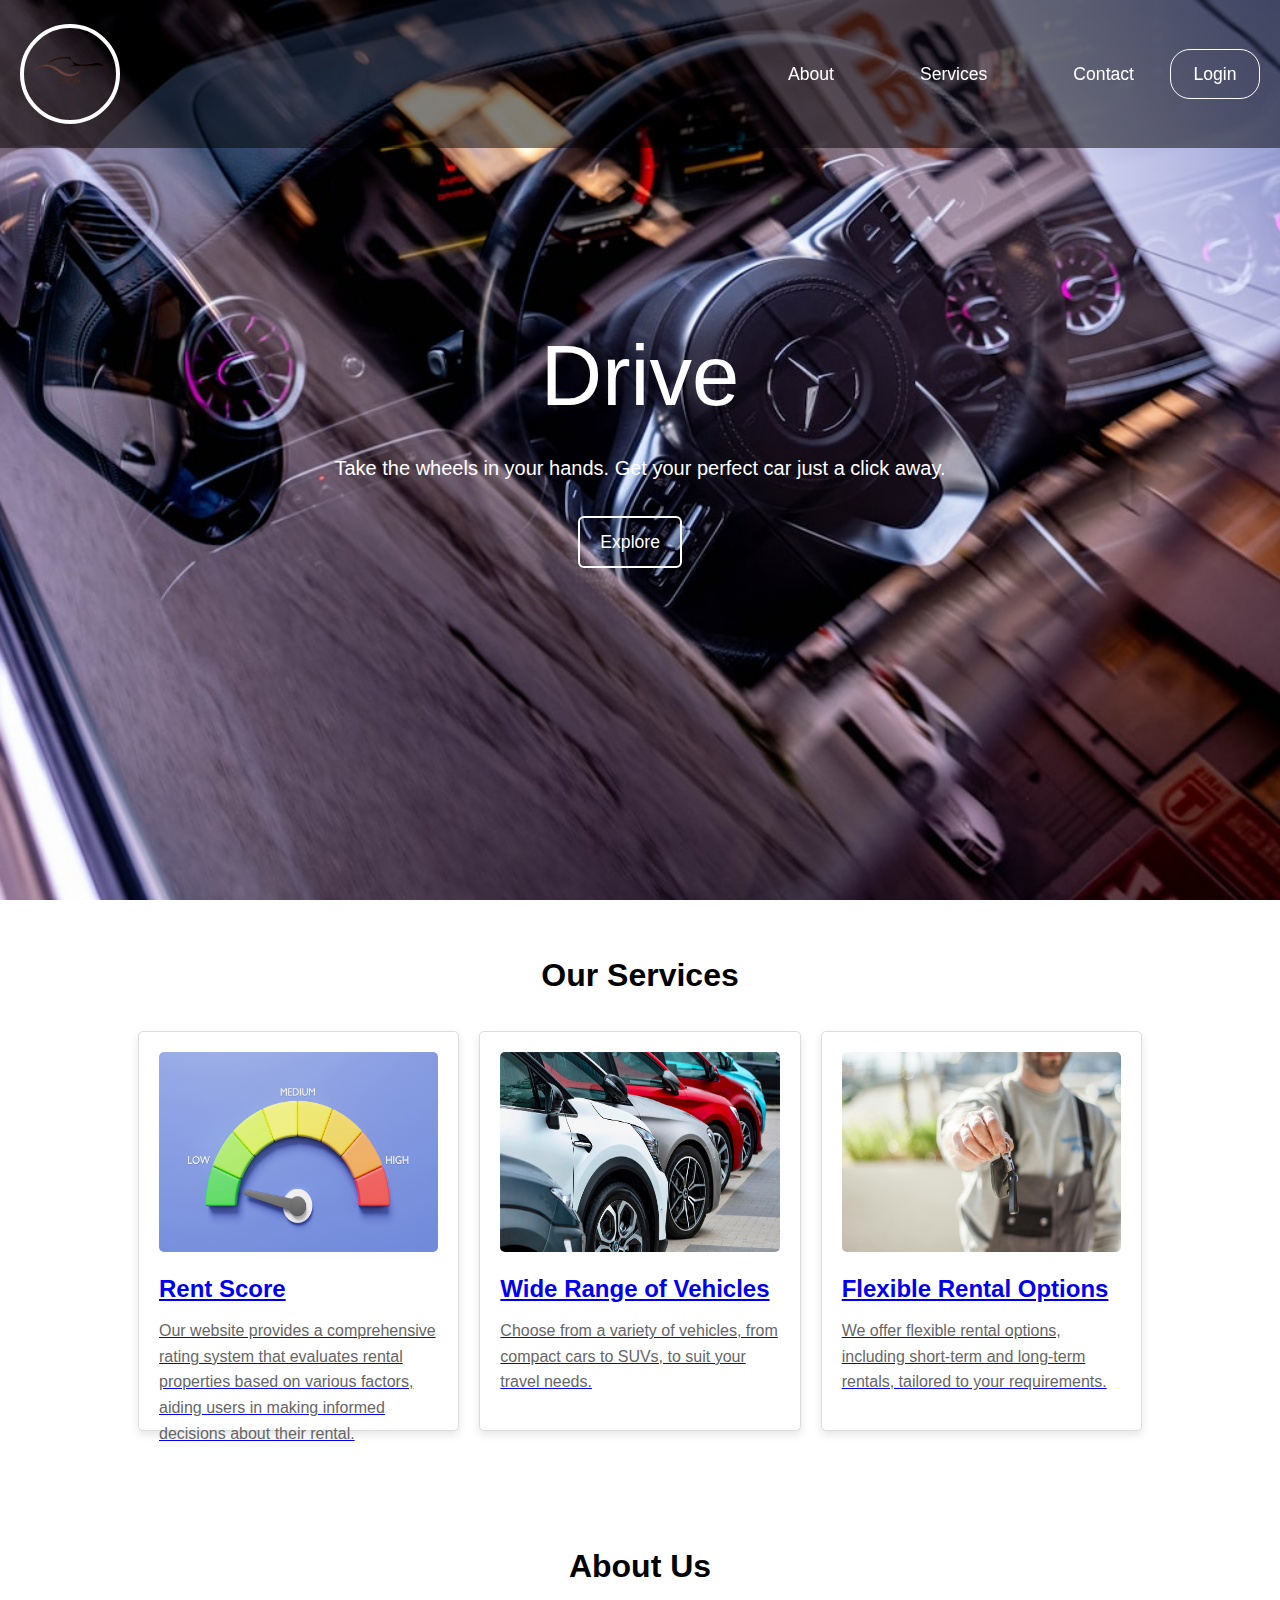
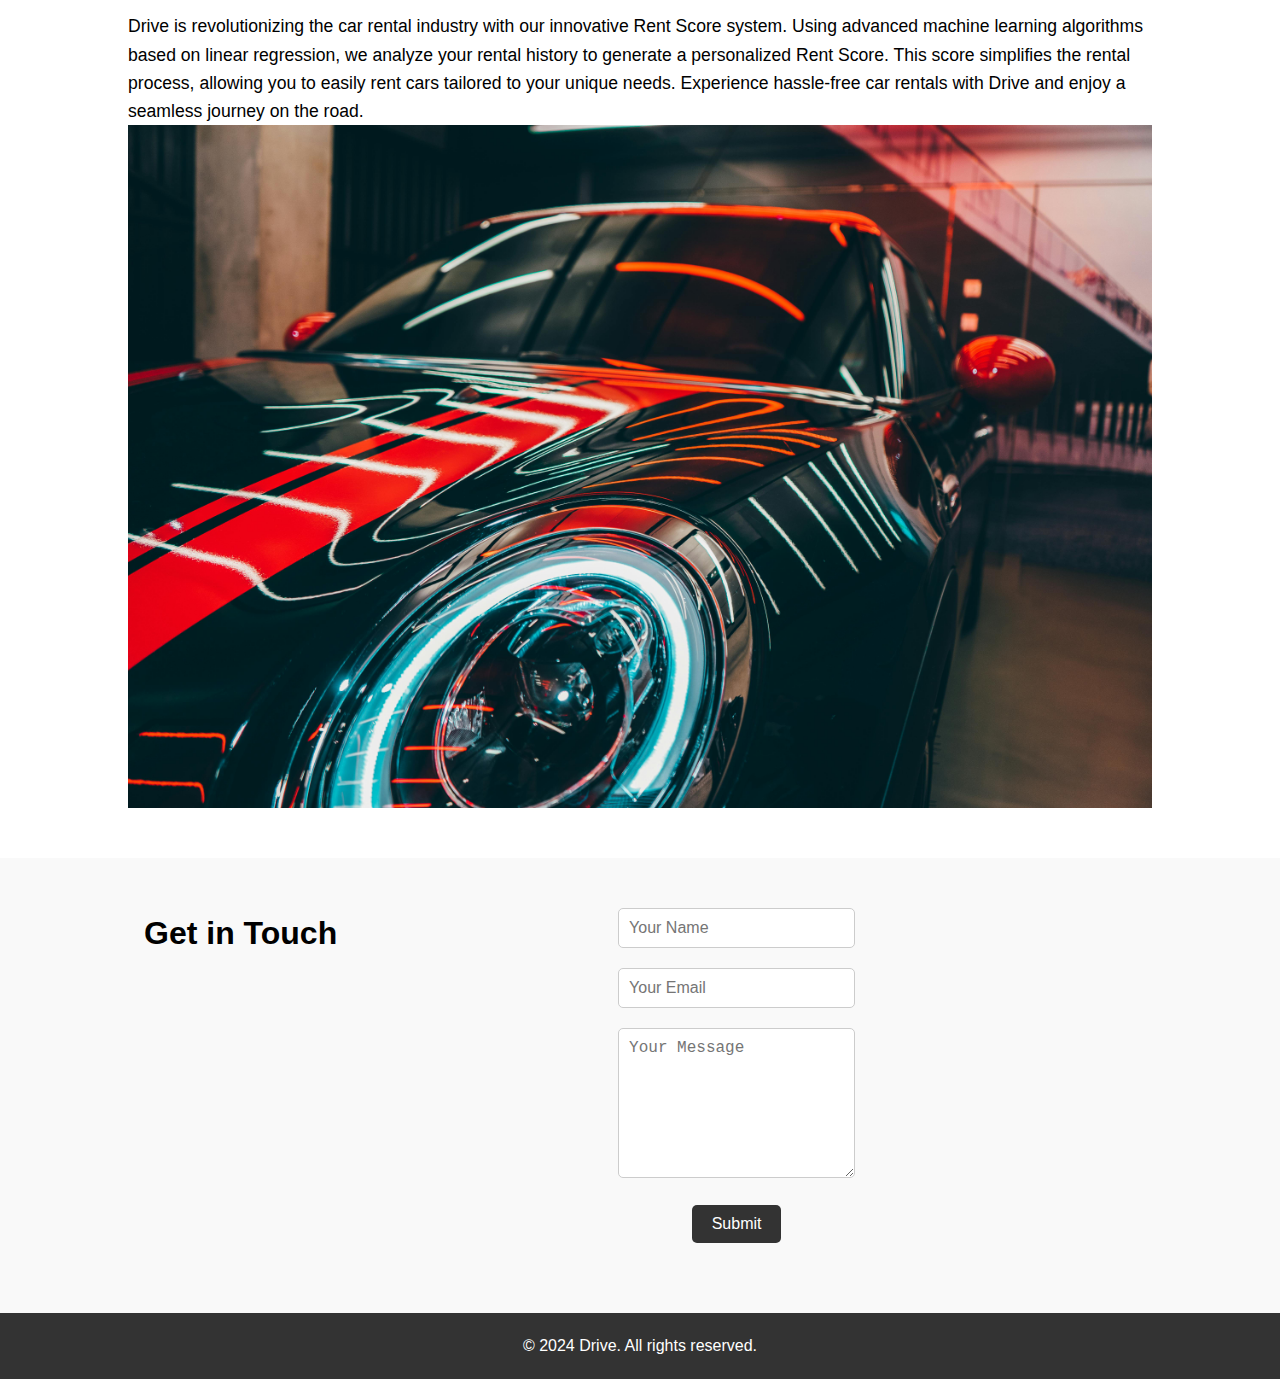
<file: Rent Score Front End/index.html>
<!DOCTYPE html>
<html lang="en">
<head>
  <meta charset="UTF-8">
  <meta name="viewport" content="width=device-width, initial-scale=1.0">
  <title>Drive - Car Rental Services</title>
  <link rel="stylesheet" href="style.css">
</head>
<body>
  <header>
    <nav class="navigation">
      <div class="logo-container">
        <div class="logo-bg"></div>
        <img src="images/logo.png" alt="Drive Logo" class="logo">
      </div>
      <ul class="nav-links">
        <li><a href="#about">About</a></li>
        <li><a href="#services">Services</a></li>
        <li><a href="#contact">Contact</a></li>
      </ul>
      <div class="LoginButton">
        <a href="login.html">Login</a>
      </div>
    </nav>
    <section>
      <h1>Drive</h1>
      <p>Take the wheels in your hands. Get your perfect car just a click away.</p>
      <div class="drive-button">
        <a href="ride.html" class="ride-button">Explore</a>
      </div>
    </section>
  </header>

  <section id="services">
    <div class="container">
      <h2>Our Services</h2>
      <div class="services">
        <div class="service">
          <a href="rentscore.html">
            <div class="service-box">
              <img src="images/rentscore.jpeg" alt="Service 1" class="service-image">
              <h3>Rent Score</h3>
              <p>Our website provides a comprehensive rating system that evaluates rental properties based on various factors, aiding users in making informed decisions about their rental.</p>
            </div>
          </a>
        </div>
        <div class="service">
          <a href="ride.html">
            <div class="service-box">
              <img src="images/photo10.jpeg" alt="Service 2" class="service-image">
              <h3>Wide Range of Vehicles</h3>
              <p>Choose from a variety of vehicles, from compact cars to SUVs, to suit your travel needs.</p>
            </div>
          </a>
        </div>
        <div class="service">
          <a href="#">
            <div class="service-box">
              <img src="images/photo8.jpg" alt="Service 3" class="service-image">
              <h3>Flexible Rental Options</h3>
              <p>We offer flexible rental options, including short-term and long-term rentals, tailored to your requirements.</p>
            </div>
          </a>
        </div>
      </div>
    </div>
  </section>
  

  <section id="about">
    <div class="container">
      <h2>About Us</h2>
      <p>Drive is revolutionizing the car rental industry with our innovative Rent Score system. Using advanced machine learning algorithms based on linear regression, we analyze your rental history to generate a personalized Rent Score. This score simplifies the rental process, allowing you to easily rent cars tailored to your unique needs. Experience hassle-free car rentals with Drive and enjoy a seamless journey on the road.</p>
      <img src="images/photo9.jpg" width="100%" alt="">
    </div>
  </section>

  <section id="contact">
    <div class="container">
      <h2>Get in Touch</h2>
      <div class="contact-form">
        <form action="submit-form.php" method="post">
          <div class="form-group">
            <input type="text" name="name" placeholder="Your Name" required>
          </div>
          <div class="form-group">
            <input type="email" name="email" placeholder="Your Email" required>
          </div>
          <div class="form-group">
            <textarea name="message" placeholder="Your Message" required></textarea>
          </div>
          <div class="form-group">
            <button type="submit">Submit</button>
          </div>
        </form>
      </div>
    </div>
  </section>
  

  <footer>
    <p>&copy; 2024 Drive. All rights reserved.</p>
  </footer>
</body>
</html>
</file>
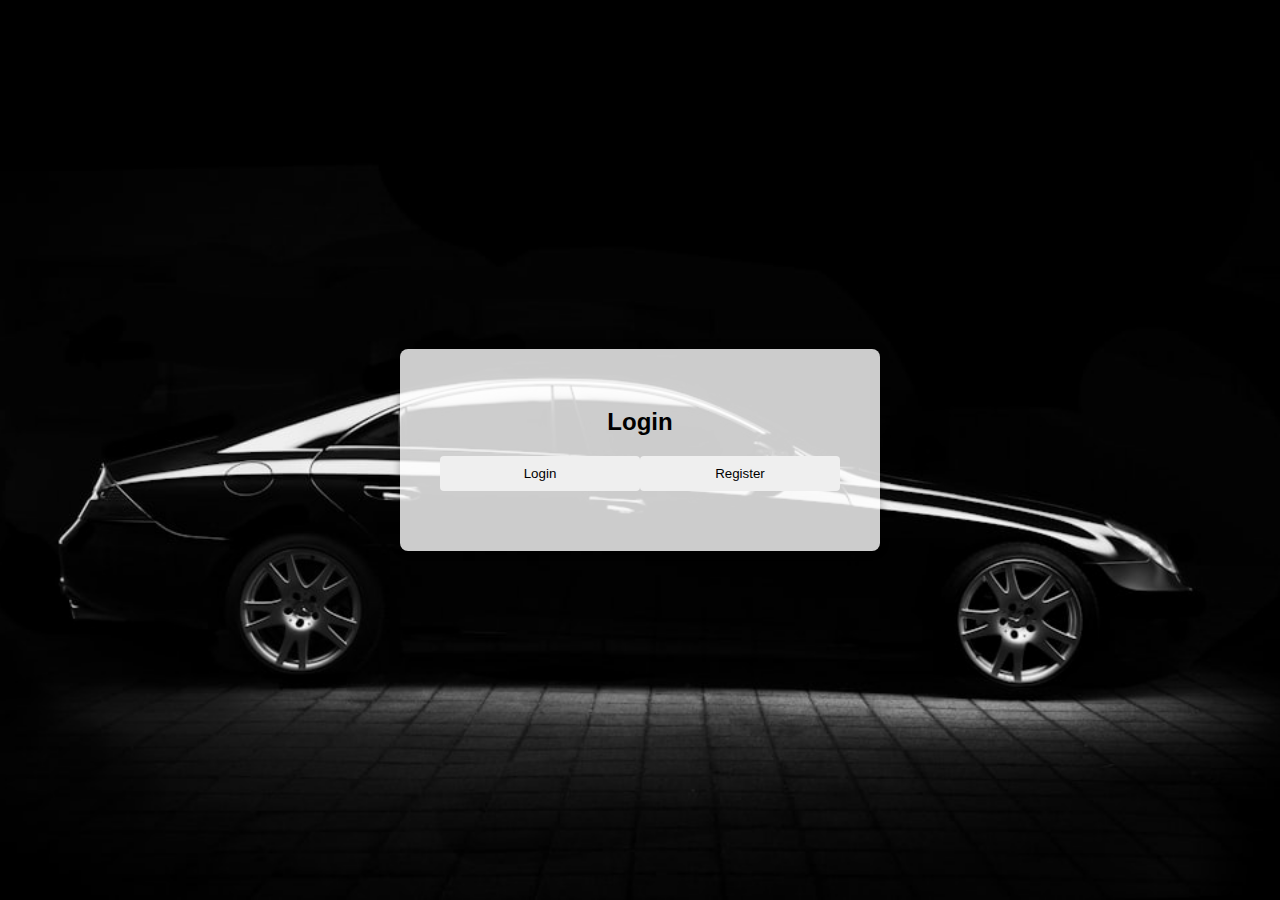
<file: Rent Score Front End/login.html>
<!DOCTYPE html>
<html lang="en">
<head>
    <meta charset="UTF-8">
    <meta name="viewport" content="width=device-width, initial-scale=1.0">
    <title>Login</title>
    <link rel="stylesheet" href="styles.css">
</head>
<body>
    <div class="container">
        <h2>Login</h2>
        <div class="toggle-btn">
            <button id="login-toggle" onclick="toggleForm('login')">Login</button>
            <button id="register-toggle" onclick="toggleForm('register')">Register</button>
        </div>
        <div class="form-container">
            <form action="#" class="login-form">
                <div class="input-group">
                    <label for="login-username">Username:</label>
                    <input type="text" id="login-username" name="login-username" required>
                </div>
                <div class="input-group">
                    <label for="login-password">Password:</label>
                    <input type="password" id="login-password" name="login-password" required>
                </div>
                <button type="submit" class="btn">Login</button>
                <div class="alt-login">
                    <span>Or sign in with:</span>
                    <div class="social-login">
                        <a href="#"><img src="images/google-logo.png" alt="Google Logo"></a>
                        <a href="#"><img src="images/fb-logo.png" alt="Facebook Logo"></a>
                        <a href="#"><img src="images/apple-logo.png" alt="Apple Logo"></a>
                    </div>
                </div>
            </form>
            <form action="#" class="register-form">
                <div class="input-group">
                    <label for="register-name">Name:</label>
                    <input type="text" id="register-name" name="register-name" required>
                </div>
                <div class="input-group">
                    <label for="register-username">Username:</label>
                    <input type="text" id="register-username" name="register-username" required>
                </div>
                <div class="input-group">
                    <label for="register-email">Email:</label>
                    <input type="email" id="register-email" name="register-email" required>
                </div>
                <div class="input-group">
                    <label for="register-number">Phone Number:</label>
                    <input type="text" id="register-number" name="register-number" required>
                </div>
                <div class="input-group">
                    <label for="register-password">Password:</label>
                    <input type="password" id="register-password" name="register-password" required>
                </div>
                <div class="input-group">
                    <label for="confirm-password">Confirm Password:</label>
                    <input type="password" id="confirm-password" name="confirm-password" required>
                </div>
                <button type="submit" class="btn">Register</button>
                <div class="alt-login">
                    <span>Or sign up with:</span>
                    <div class="social-login">
                        <a href="#"><img src="images/google-logo.png" alt="Google Logo"></a>
                        <a href="#"><img src="images/fb-logo.png" alt="Facebook Logo"></a>
                        <a href="#"><img src="images/apple-logo.png" alt="Apple Logo"></a>
                    </div>
                </div>
            </form>
        </div>
    </div>

    <script>
        function toggleForm(type) {
            if (type === 'login') {
                document.querySelector('.login-form').style.display = 'block';
                document.querySelector('.register-form').style.display = 'none';
            } else if (type === 'register') {
                document.querySelector('.login-form').style.display = 'none';
                document.querySelector('.register-form').style.display = 'block';
            }
        }
    </script>
</body>
</html>
</file>
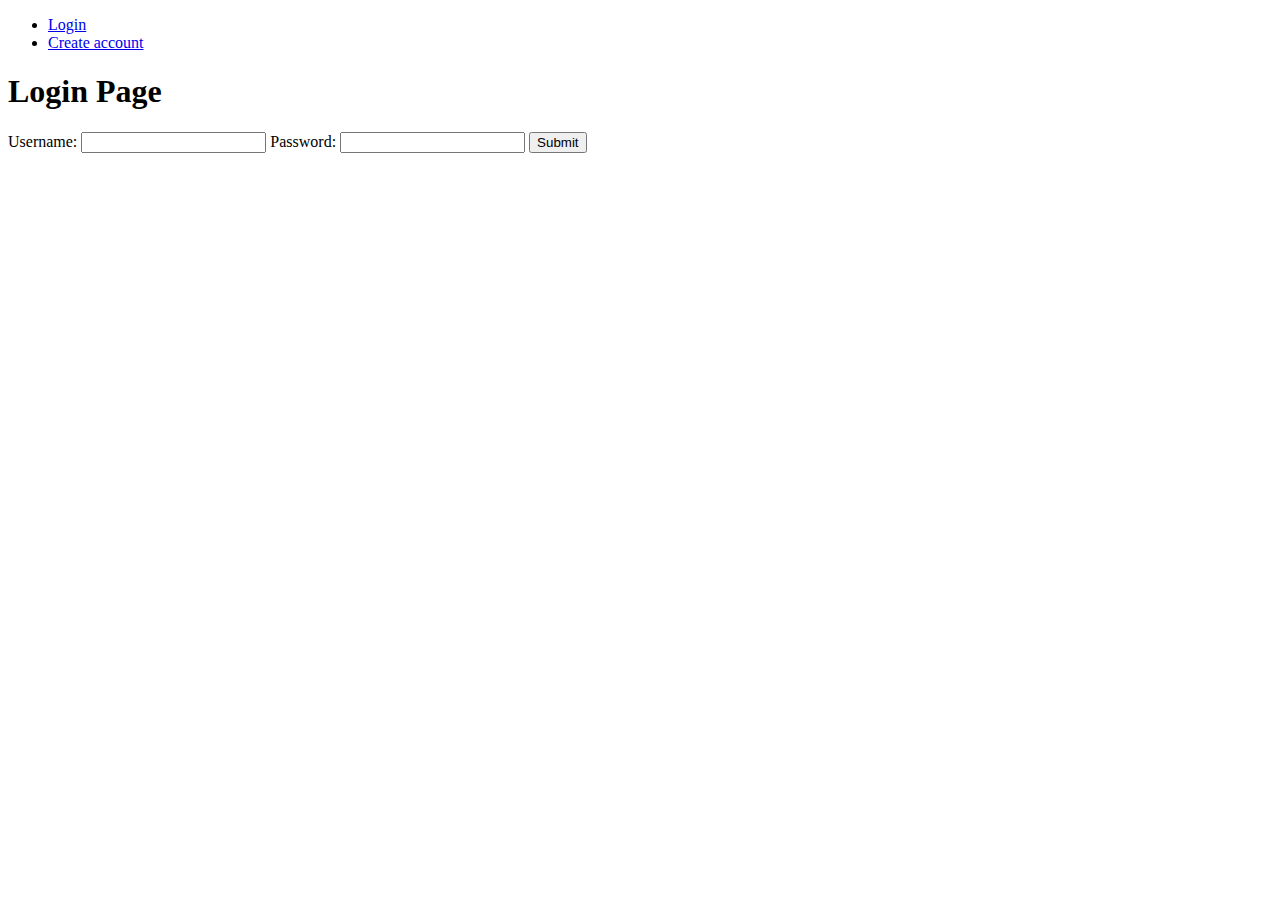
<file: Rent Score Backend/templates/login.html>
<!DOCTYPE html>
<html lang="en">

<head>
    <meta charset="UTF-8">
    <meta name="viewport" content="width=device-width, initial-scale=1.0">
    <title>login</title>
</head>

<body>
    <nav>
        <ul>
            <li><a href="/login">Login</a></li>
            <li><a href="/register">Create account</a></li>
        </ul>
    </nav>
    <h1>Login Page</h1>
    <form action="#" method="post">
        <label for="username">Username:</label>
        <input type="text" name="username" />
        <label for="password">Password:</label>
        <input type="password" name="password" />
        <button type="submit">Submit</button>
    </form>
</body>

</html>
</file>
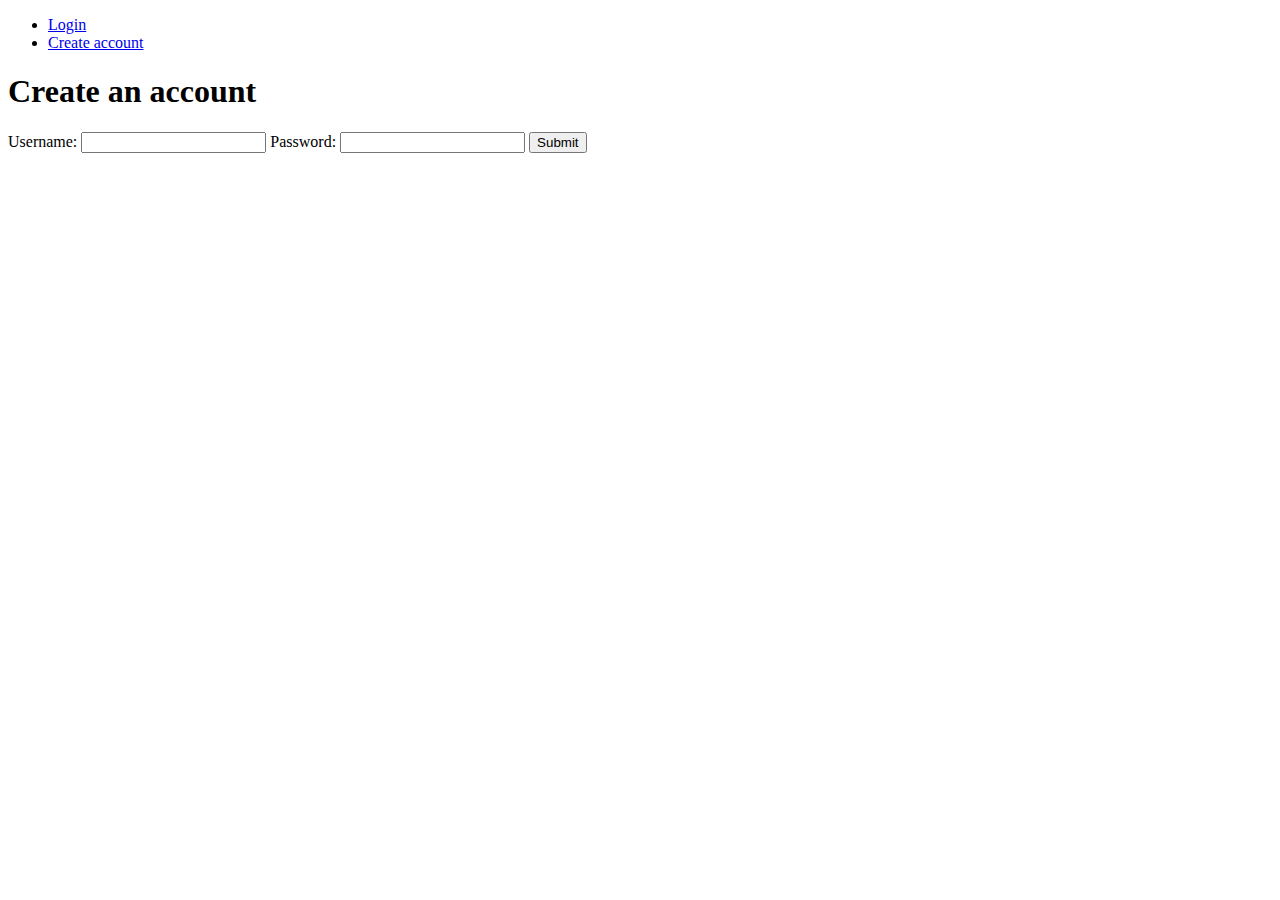
<file: Rent Score Backend/templates/register.html>
<!DOCTYPE html>
<html lang="en">

<head>
	<meta charset="UTF-8" />
	<meta http-equiv="X-UA-Compatible" content="IE=edge" />
	<meta name="viewport" content="width=device-width, initial-scale=1.0" />
	<title>Sign Up</title>
</head>

<body>
	<nav>
		<ul>
			<li><a href="/login">Login</a></li>
			<li><a href="/register">Create account</a></li>
		</ul>
	</nav>
	<h1>Create an account</h1>
	<form action="#" method="post">
		<label for="username">Username:</label>
		<input type="text" name="username" />
		<label for="password">Password:</label>
		<input type="password" name="password" />
		<button type="submit">Submit</button>
	</form>
</body>

</html>
</file>
<file: Rent Score Front End/styles.css>
/* Styles for login and registration form */
body {
    font-family: 'Arial', sans-serif;
    background-image: url('images/photo3.jpeg');
    background-size: cover;
    background-position: center;
    display: flex;
    justify-content: center;
    align-items: center;
    height: 100vh;
    margin: 0;
    padding: 0;
}

.container {
    width: 100%;
    max-width: 400px;
    background-color: rgba(255, 255, 255, 0.8);
    padding: 40px;
    border-radius: 8px;
    box-shadow: 0px 0px 10px rgba(0, 0, 0, 0.3);
    animation: slideIn 0.5s ease;
}

@keyframes slideIn {
    from {
        transform: translateY(-50px);
        opacity: 0;
    }
    to {
        transform: translateY(0);
        opacity: 1;
    }
}

h2 {
    text-align: center;
    margin-bottom: 20px;
    font-family: 'Helvetica', sans-serif;
}

.toggle-btn {
    display: flex;
    justify-content: space-between;
    margin-bottom: 20px;
}

.toggle-btn button {
    flex: 1;
    padding: 10px;
    border: none;
    border-radius: 4px;
    cursor: pointer;
    transition: background-color 0.3s ease;
}

.toggle-btn button:hover {
    background-color: rgba(0, 0, 0, 0.1);
}

.form-container {
    display: flex;
    justify-content: center;
    align-items: center;
}

form {
    width: 100%;
    padding: 20px;
    display: none; /* Initially hide the register form */
}

.input-group {
    margin-bottom: 15px;
}

label {
    display: block;
    margin-bottom: 5px;
}

input[type="text"],
input[type="password"],
input[type="email"] {
    width: 100%;
    padding: 10px;
    border-radius: 4px;
    border: 1px solid #ccc;
}

.btn {
    width: 100%;
    padding: 10px;
    background-color: #007bff;
    color: #fff;
    border: none;
    border-radius: 4px;
    cursor: pointer;
    transition: background-color 0.3s ease;
}

.btn:hover {
    background-color: #0056b3;
}

/* Logo sizes */
.social-login img {
    width: 30px;
    height: 30px;
}
</file>
<file: Rent Score Front End/style.css>
/* Reset default margin and padding */
* {
  margin: 0;
  padding: 0;
  box-sizing: border-box;
}

html {
  scroll-behavior: smooth;
}

/* Body styles */
body {
  font-family: Arial, sans-serif; /* Changed font */
  line-height: 1.6;
}

/* Add the following styles to your existing CSS */

/* Add the following styles to your existing CSS */

.navigation {
  position: fixed;
  top: 0;
  left: 0;
  right: 0;
  background-color: rgba(0, 0, 0, 0.5);
  z-index: 999;
  display: flex;
  justify-content: space-between;
  align-items: center;
  padding: 20px;
}

.logo-container {
  position: relative;
}

.logo-bg {
  position: absolute;
  top: 50%;
  left: 50%;
  transform: translate(-50%, -50%);
  width: 100px; 
  height: 100px;
  border-radius: 60px;
  border-left: 1cm;
  border: 4px solid #fff;
}

.logo {
  height: 100px; 
  width: 100px; 
}

.nav-links {
  margin-left: auto; /* Move navigation links to the right */
}

.nav-links li {
  margin-left: 20px;
}

.btnLogin-popup {
  height: 40px; /* Adjust button height */
  line-height: 40px; /* Center align text vertically */
}

.section-links {
  display: flex;
  align-items: center;
}

.section-links li {
  margin-right: 20px; /* Adjust spacing between section links */
}


.btnLogin-popup {
  height: 40px; /* Adjust button height */
  line-height: 40px; /* Center align text vertically */
}

.drive-button {
  width: 100px; /* Adjust button size as needed */
  height: 100px;
  border-radius: 50%;
  background-color: transparent; /* Transparent background */
  display: flex;
  justify-content: center;
  align-items: center;
  cursor: pointer;
}

.drive-button img {
  width: 80%;
  height: auto;
}


.navigation a {
  position: relative;
  font-size: 1.1em;
  color: #fff;
  text-decoration: none;
  font-weight: 500;
  margin-left: 40px;
}

.navigation a::after {
  content: '';
  position: absolute;
  left: 0;
  bottom: -6px;
  width: 100%;
  height: 3px;
  background: #fff;
  border-radius: 5px;
  transform-origin: right;
  transform: scaleX(0);
  transition: transform 0.5s ease;
}

.navigation a:hover::after {
  transform-origin: left;
  transform: scaleX(1);
}

.navigation .btnLogin-popup {
  width: 130px;
  height: 50px;
  background: transparent;
  border: 2px solid #fff;
  outline: none;
  border-radius: 6px;
  cursor: pointer;
  font-size: 1.1em;
  color: #fff;
  font-weight: 500;
  margin-left: 40px;
  transition: background-color 0.3s, color 0.3s;
}

.navigation .btnLogin-popup :hover {
  background-color: #fff;
  color: #162938;
}


.wrapper {
  position: relative;
  width: 400px;
  height: 440px;
  background: transparent;
  border: 2px solid rgba(255, 255, 255, 0.5);
  border-radius: 20px;
  backdrop-filter: blur(20px);
  box-shadow: 0 0 30px rgba(0, 0, 0, 0.5);
  display: flex;
  justify-content: center;
  align-items: center;
  overflow: hidden;
}

.wrapper::after {
  content: '';
  position: absolute;
  top: 0;
  left: 0;
  width: 100%;
  height: 100%;
  background-color: rgba(255, 255, 255, 0.1);
  /* Adjust opacity as needed */
  opacity: 0;
  /* Initially invisible */
  transition: opacity 0.3s ease;
  /* Smooth transition effect */
}

/* Hover effect to show the ::after pseudo-element */
.wrapper:hover::after {
  opacity: 1;
}

/* Header styles */
header {
  background-image: url('images/photo6.jpeg');
  background-size: cover;
  background-position: center;
  top: 0;
  left: 0;
  width: 100%;
  padding: 20px 100px;
  color: #fff;
  display: flex;
  flex-direction: column;
  align-items: center;
  justify-content: center;
  align-content: center;
  z-index: 99;
  height: 100vh;
  text-align: center;
}

header h1 {
  font-size: 85px;
  /* Increased font size */
  font-weight: 300; /* Increased font weight */
  font-family: 'Segoe UI', Tahoma, Geneva, Verdana, sans-serif; /* Set font */
  transition: transform 0.3s ease; /* Smooth transition effect */
}

header h1:hover {
  transform: scale(1.1); /* Scale effect on hover */
}

header p {
  font-size: 20px;
  margin: 0.5rem 0;
}

header a.cta {
  background-color: #fff;
  border: 1px solid #333;
  color: #333;
  padding: 1rem 2rem;
  text-decoration: none;
  border-radius: 70px;
  margin-top: 1rem;
  transition: all 0.2s;
}

header a.cta:hover {
  background-color: #333;
  color: #fff;
  transform: scale(1.05); /* Scale effect on hover */
}

nav {
  display: flex;
  justify-content: space-between;
  align-items: center;
  margin-bottom: 2rem;
  position: absolute;
  top: 0;
  width: 100%;
  padding: 20px 7%;
}

nav ul {
  display: flex;
  list-style: none;
  margin: 0 10px;
}

nav ul li {
  display: inline;
  margin: 0 10px;
}

nav a {
  color: #fff;
  margin: 0 1rem;
  text-decoration: none;
  font-size: 1.2rem;
}

/* Section styles */
section {
  padding: 50px 0;
}

.container {
  width: 80%;
  margin: auto;
  display: flex;
  justify-content: space-around;
  flex-wrap: wrap; /* Allow wrapping of service boxes */
}

.container h2 {
  font-size: 2rem;
  margin-bottom: 20px;
}

.container p {
  font-size: 1.1rem;
}

.container ul {
  list-style: none;
}

.container ul li {
  margin-bottom: 10px;
}

/* Footer styles */
footer {
  background-color: #333;
  color: #fff;
  text-align: center;
  padding: 20px 0;
}

/* Services styles */
.services {
  display: flex;
  justify-content: space-between;
  flex-wrap: wrap;
}

.service {
  width: calc(33.33% - 20px); /* Set width for 3 columns with margin */
  margin: 10px; /* Adjust margin for equal spacing */
  transition: transform 0.3s ease;
}

.service:hover {
  transform: translateY(-5px);
}

.service-box {
  height: 400px;
  background-color: #fff;
  border: 1px solid #ddd;
  border-radius: 5px;
  padding: 20px;
  box-shadow: 0 4px 8px rgba(0, 0, 0, 0.1);
}

.service-box:hover {
  box-shadow: 0 8px 16px rgba(0, 0, 0, 0.1);
}

.service-image {
  width: 100%;
  height: 200px;
  border-radius: 5px;
  margin-bottom: 10px;
}

.service h3 {
  font-size: 1.5rem;
  margin-bottom: 10px;
}

.service p {
  font-size: 1rem;
  color: #666;
}


/* Add this to your existing CSS */
#contact {
  background-color: #f9f9f9;
  padding: 50px 20px;
  text-align: center;
}

.contact-form {
  max-width: 600px;
  margin: auto;
}

.form-group {
  margin-bottom: 20px;
}

input[type="text"],
input[type="email"],
textarea {
  width: 100%;
  padding: 10px;
  border: 1px solid #ccc;
  border-radius: 5px;
  font-size: 16px;
}

textarea {
  height: 150px;
}

button[type="submit"] {
  padding: 10px 20px;
  background-color: #333;
  color: #fff;
  border: none;
  border-radius: 5px;
  cursor: pointer;
  font-size: 16px;
  transition: background-color 0.3s;
}

button[type="submit"]:hover {
  background-color: #555;
}


.ride-button {
  display: inline-flex;
  align-items: center;
  justify-content: center;
  margin-left: 13cm; 
  padding: 10px 20px;
  background-color: transparent;
  border: 2px solid #fff;
  color: #fff;
  border-radius: 6px;
  cursor: pointer;
  font-size: 1.1em;
  text-decoration: none;
  transition: background-color 0.3s, color 0.3s;
}

.ride-button:hover {
  background-color: #fff;
  color: #162938;
}

.LoginButton{
  
  width:90px;
  height: 50px;
  display: flex;
  align-items: center;
  justify-content: center;
  border: #fff 1px solid;
  border-radius: 20px;
  padding: 1px;
  transition: 0.1s ease-in;
}
.LoginButton a{
  margin-right:40px;
}
.LoginButton a:hover{
  background-color: #fff;
  color:black;
}
.LoginButton:hover{
  background-color: white;
  cursor: pointer;
}
</file>
